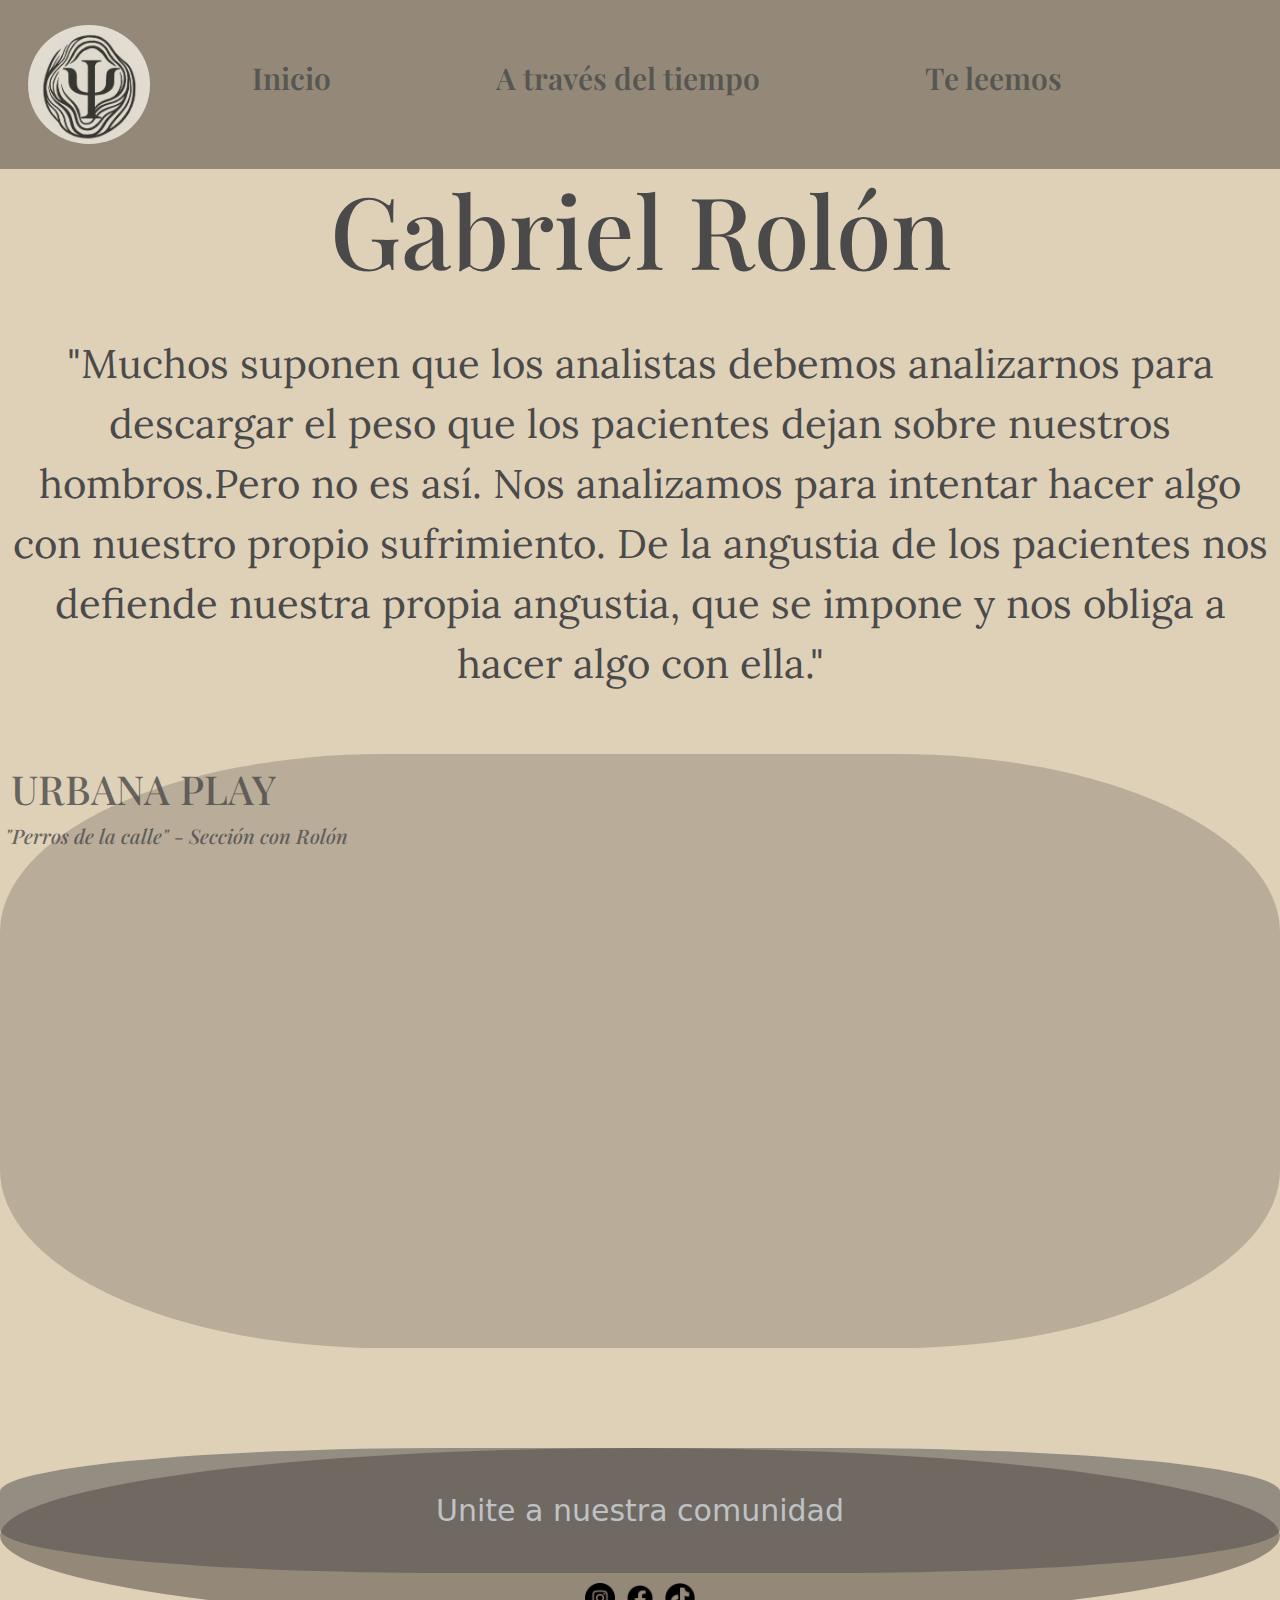
<file: index.html>
<!DOCTYPE html>
<html lang="en">
<head>
    <meta charset="UTF-8">
    <meta name="viewport" content="width=device-width, initial-scale=1.0">
    <title>Gabriel Rolón</title>
    <meta name="description" content="Sitio de Gabriel Rolón: psicología y psicoanálisis. Artículos, entrevistas y recursos para pensar la salud mental con claridad.">
    <!-- boostrap -->
    <link href="https://cdn.jsdelivr.net/npm/bootstrap@5.3.3/dist/css/bootstrap.min.css" rel="stylesheet">

    <!-- sass -->
    <link rel="stylesheet" href="./estilos/compilacionestilos.css">
</head> 
<body>
    <header class="encabezado">    
        <nav class="navbar navbar-expand-xl">
            <div class="container-fluid">
                <div class="logo">
                    <li>
                        <a href="./index.html"><img src="./Multimedia/logo.png" alt="logo"></a>
                    </li>
                </div>
                <!-- Botón hamburguesa -->
                <button class="navbar-toggler" type="button" data-bs-toggle="collapse" data-bs-target="#menuNav" aria-controls="menuNav" aria-expanded="false" aria-label="Toggle navigation">
                    <span class="navbar-toggler-icon"></span>
                </button>
                    <!-- Menú -->
                <div class="collapse navbar-collapse" id="menuNav">
                    <ul>
                        <div class="menu">
                            <li ><a href="./index.html">Inicio</a></li>
                            <li ><a href="./Paginas/Vida.html">A través del tiempo</a></li>
                            <li ><a href="./Paginas/Formu.html">Te leemos</a></li>
                        </div>
                    </ul>
                </div>
            </div>
        </nav>
    </header>

    <main> 
        <section class="presentacion"> <!--Presentacion con frase-->
            <h1>Gabriel Rolón</h1>
            <p class=>"Muchos suponen que los analistas debemos analizarnos para descargar el peso que los pacientes dejan sobre nuestros hombros.Pero no es así.
                Nos analizamos para intentar hacer algo con nuestro propio sufrimiento. De la angustia de los pacientes nos defiende nuestra propia angustia,
                que se impone y nos obliga a hacer algo con ella."
            </p>
        </section>
    <section class="videos">
                <div class="videosgrid">
                    <div class="titulo">
                         <h2>URBANA PLAY</h2>
                    </div>

                    <div class="subtitulo">
                        <h3>"Perros de la calle" - Sección con Rolón</h3>
                    </div>

                    <div class="video11">
                        <iframe src="https://www.youtube.com/embed/CwErpOpkEOg?si=8vXKGcOczXQAcQsW" title="YouTube video player" allowfullscreen></iframe>
                    </div>

                    <div class="video12">
                        <iframe src="https://www.youtube.com/embed/CwErpOpkEOg?si=8vXKGcOczXQAcQsW" title="YouTube video player" allowfullscreen></iframe>
                    </div>

                    <div class="video13">
                        <iframe src="https://www.youtube.com/embed/Uqgb-yXZWi8?si=SwheJ7OHn-9neakS" title="YouTube video player" allowfullscreen></iframe>
                    </div>

                    <div class="video21">
                        <iframe src="https://www.youtube.com/embed/dOvXlFxxUJs?si=6bKJIvUkeoixYXS2" title="YouTube video player" allowfullscreen></iframe>
                    </div>

                    <div class="video22">
                        <iframe src="https://www.youtube.com/embed/Jy2snQ_bmpI?si=QZ8IWLgfaWqi8C0D" title="YouTube video player" allowfullscreen></iframe>
                    </div>

                    <div class="video23">
                        <iframe src="https://www.youtube.com/embed/2hE84gY0TCk?si=rjyp1QRqSrfoC-8f" title="YouTube video player" allowfullscreen></iframe>
                    </div>
                </div>
    </section>

    </main>
    <footer>
        <!--boostrap JS-->
        <script src="https://cdn.jsdelivr.net/npm/bootstrap@5.3.3/dist/js/bootstrap.bundle.min.js"></script>
        <p class="pie">Unite a nuestra comunidad</p>
        <div class="redes">
            <a href="https://www.instagram.com/gabriel.rolon/" target="_blank"><img src="./Multimedia/instagram.png" alt="instagram"></a>
            <a href="https://www.facebook.com/gabrielrolonoficial" target="_blank"><img src="./Multimedia/Facebook.png" alt="facebook"></a>
            <a href="https://www.tiktok.com/@gabriel.rolon" target="_blank"><img src="./Multimedia/tiktok.png" alt="tiktok"></a>
        </div>
    </footer>
</body>
</html>
</file>
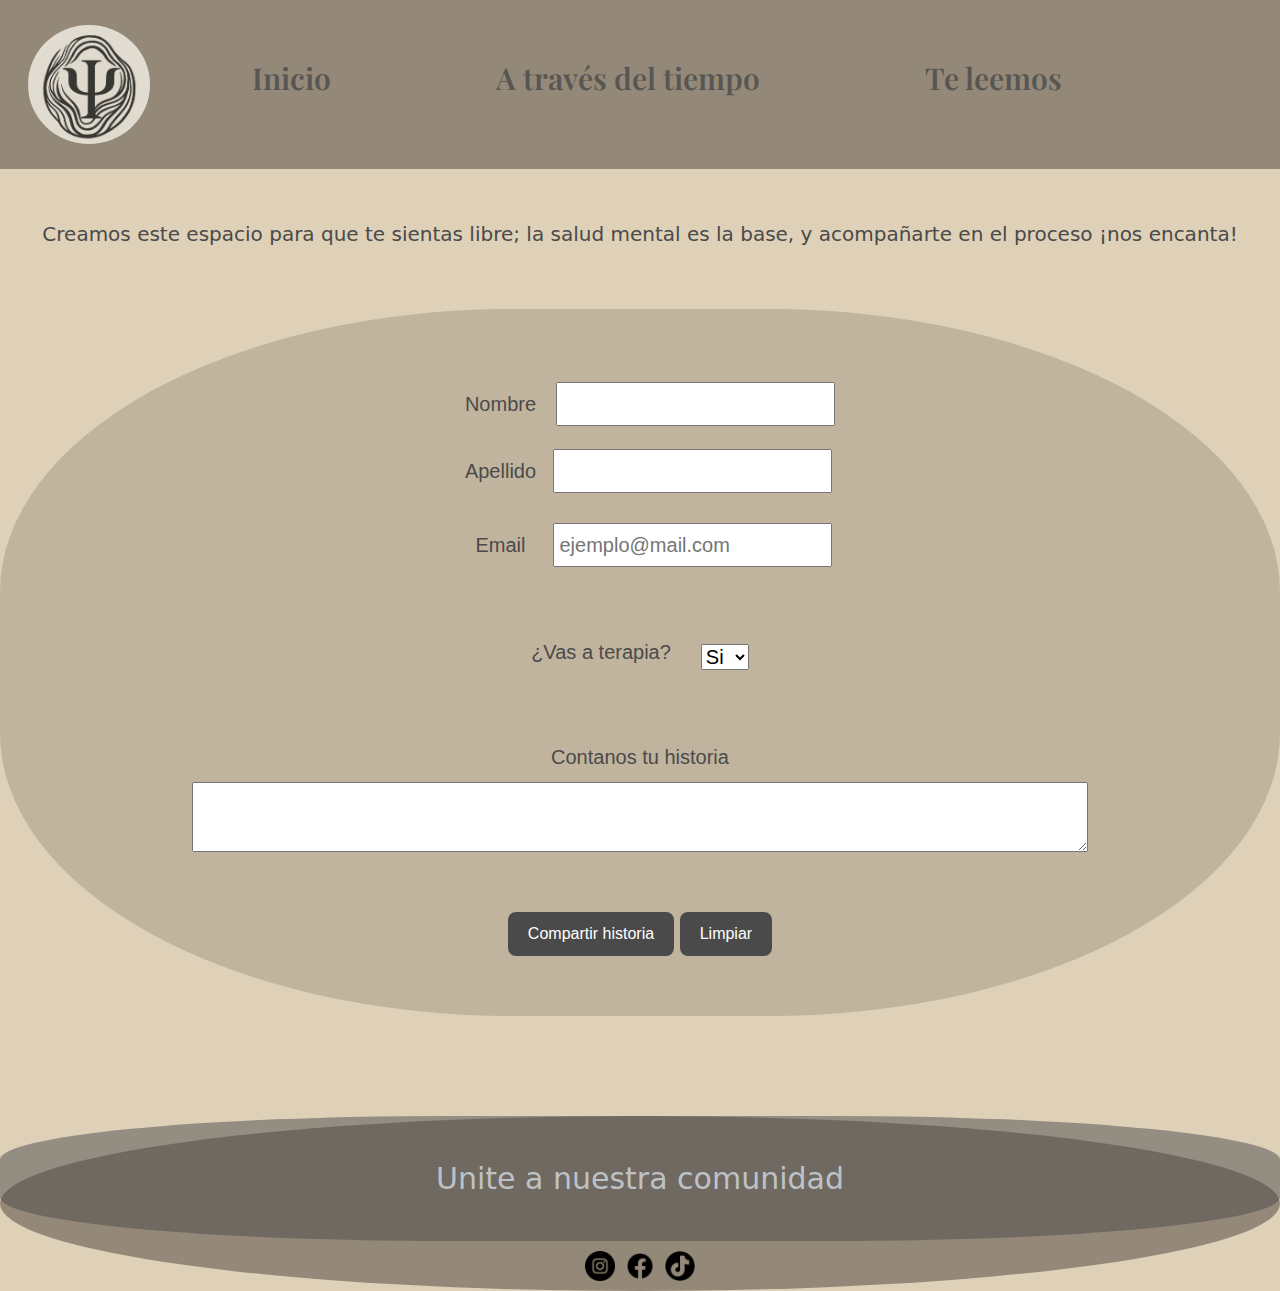
<file: Paginas/Formu.html>
<!DOCTYPE html>
<html lang="en">
<head>
    <meta charset="UTF-8">
    <meta name="viewport" content="width=device-width, initial-scale=1.0">
    <title>Gabriel Rolón</title>
    <meta name="description" content="Sitio de Gabriel Rolón: psicología y psicoanálisis. Artículos, entrevistas y recursos para pensar la salud mental con claridad.">
     <!-- boostrap -->
    <link href="https://cdn.jsdelivr.net/npm/bootstrap@5.3.3/dist/css/bootstrap.min.css" rel="stylesheet">
    <!-- sass -->
    <link rel="stylesheet" href="../estilos/compilacionestilos.css">
</head>
<body>
    <header class="encabezado">    
        <nav class="navbar navbar-expand-xl">
            <div class="container-fluid">
                <div class="logo">
                            <li>
                                <a href="../index.html"><img src="../Multimedia/logo.png" alt="logo"></a>
                            </li>
                        </div>
                <!-- Botón hamburguesa -->
                <button class="navbar-toggler" type="button" data-bs-toggle="collapse" data-bs-target="#menuNav" aria-controls="menuNav" aria-expanded="false" aria-label="Toggle navigation">
                    <span class="navbar-toggler-icon"></span>
                </button>
                    <!-- Menú -->
                <div class="collapse navbar-collapse" id="menuNav">
                    <ul>
                        <div class="menu">
                            <li ><a href="../index.html">Inicio</a></li>
                            <li ><a href="./Vida.html">A través del tiempo</a></li>
                            <li ><a href="./Formu.html">Te leemos</a></li>
                        </div>
                    </ul>
                </div>
            </div>
        </nav>
    </header>
    <main>
        <p>Creamos este espacio para que te sientas libre; la salud mental es la base, y acompañarte en el proceso ¡nos encanta! </p>

        <section class="formulario"><!--formulario-->
            <form class="camposform" action="">
                <div class="nombre">
                    <label for="nombre">Nombre</label>
                    <input type="text" name="" id="nombre" required>
                </div>
                
                <div class="apellido">
                    <label for="apellido">Apellido</label>
                    <input type="text" name="" id="apellido" required>
                </div>
                <div class="email">
                    <label for="email">Email</label>
                    <input type="email" name="" id="email" required placeholder="ejemplo@mail.com">
                </div>
                <div class="terapia">
                    <p class="terapiaparrafo">¿Vas a terapia?</p>
                    <select name="terapiaselect" id="" class="terapiaselect">
                            <option value="Si">Si</option>
                            <option value="No">No</option>
                    </select>
                </div>
                
                <div class="mensaje">
                    <label for="mensaje">Contanos tu historia</label>
                    <textarea name="" id="mensaje"></textarea>
                </div>
                
                <div class="boton">
                    <input type="Submit" value="Compartir historia" class="compartir">
                    <button type="reset" class="limpiar">Limpiar</button>
                </div>
            </form>
        </section>
    </main>
    <footer>
        <!--boostrap JS-->
        <script src="https://cdn.jsdelivr.net/npm/bootstrap@5.3.3/dist/js/bootstrap.bundle.min.js"></script>
        <p class="pie">Unite a nuestra comunidad</p>
        <div class="redes">
            <a href="https://www.instagram.com/gabriel.rolon/" target="_blank"><img src="../Multimedia/instagram.png" alt="instagram"></a>
            <a href="https://www.facebook.com/gabrielrolonoficial" target="_blank"><img src="../Multimedia/Facebook.png" alt="facebook"></a>
            <a href="https://www.tiktok.com/@gabriel.rolon" target="_blank"><img src="../Multimedia/tiktok.png" alt="tiktok"></a>
        </div>
    </footer>
</body>
</html>
</file>
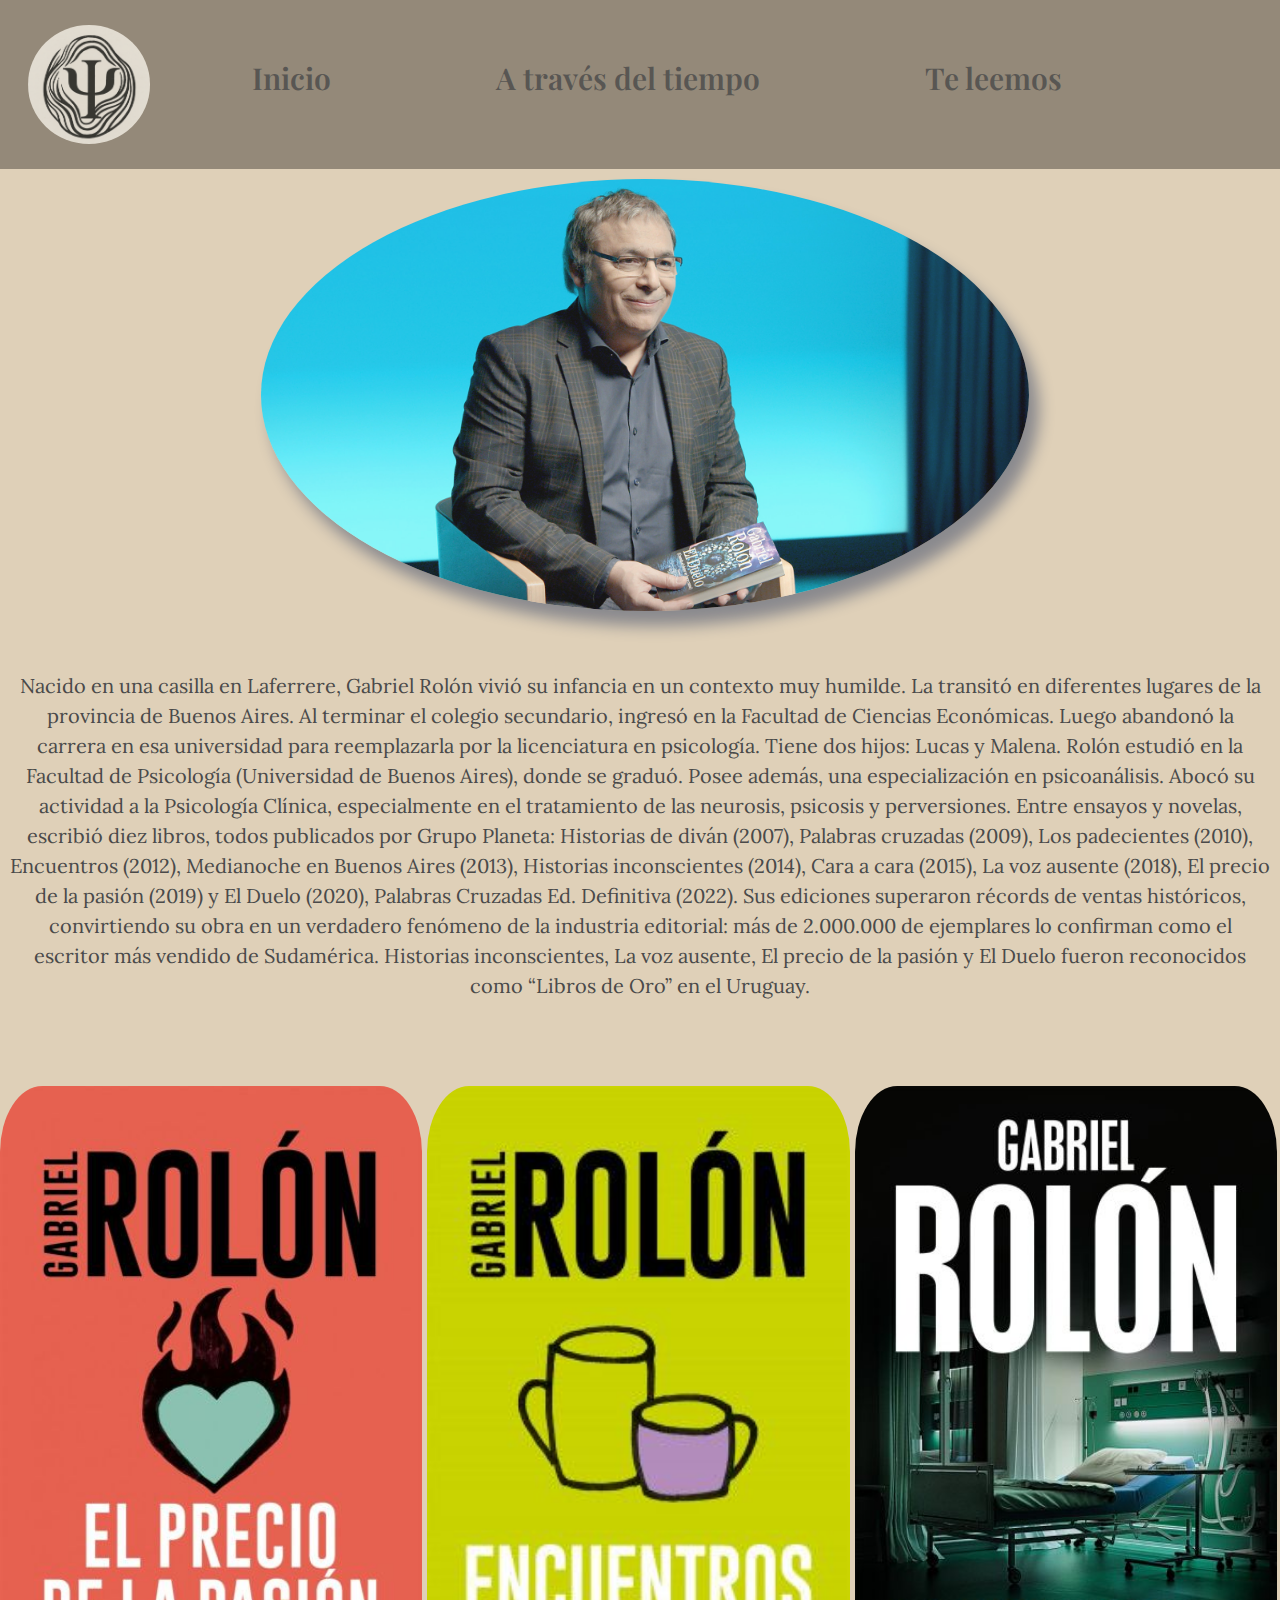
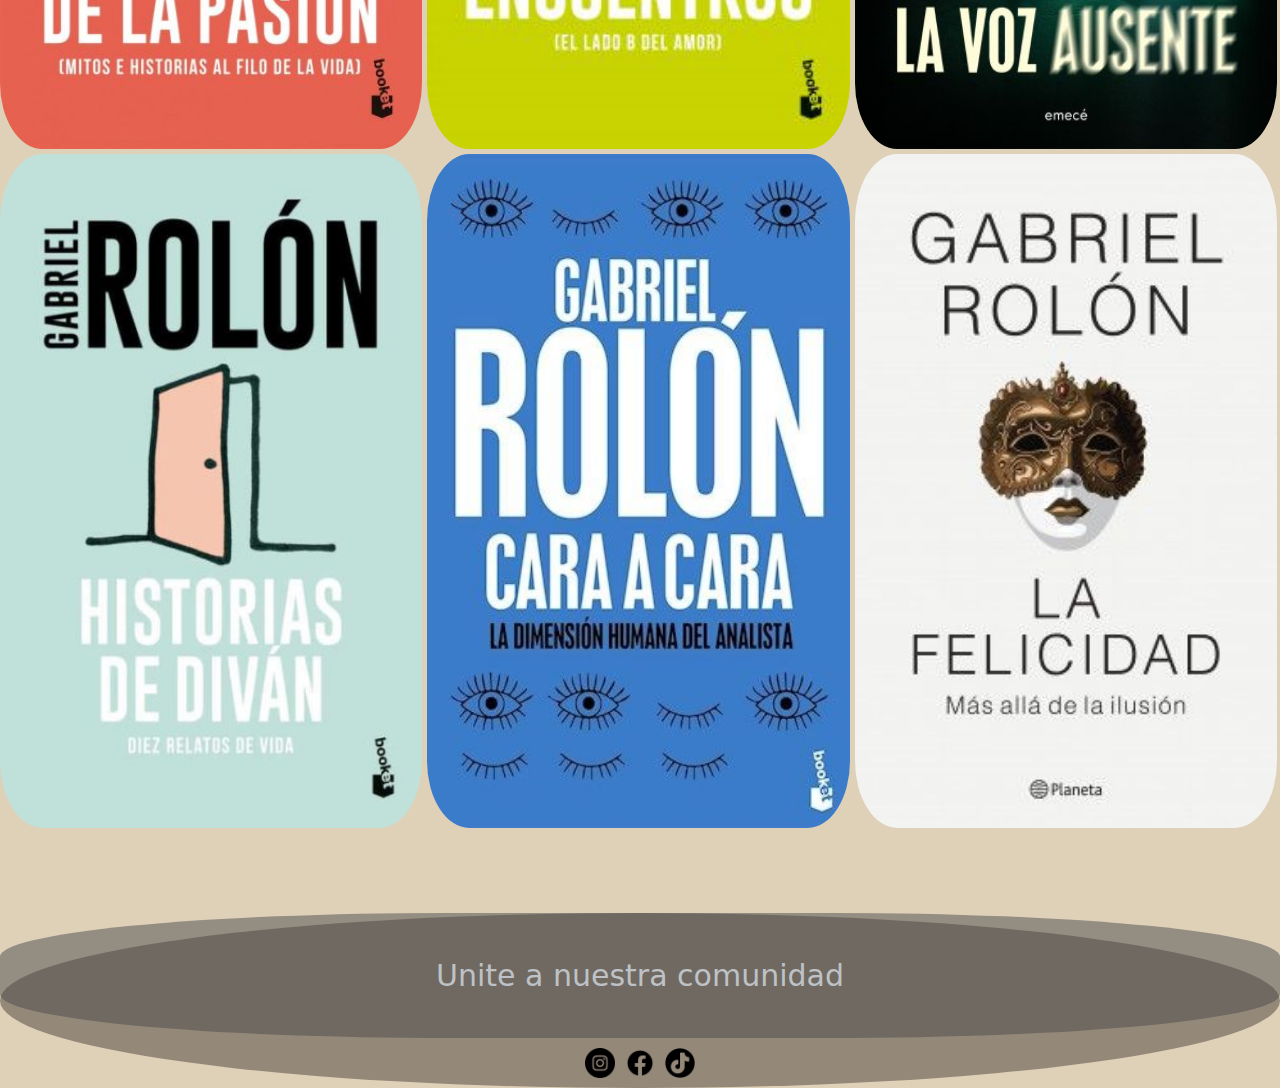
<file: Paginas/Vida.html>
<!DOCTYPE html>
<html lang="en">
<head>
    <meta charset="UTF-8">
    <meta name="viewport" content="width=device-width, initial-scale=1.0">
    <title>Gabriel Rolón</title>
    <meta name="description" content="Sitio de Gabriel Rolón: psicología y psicoanálisis. Artículos, entrevistas y recursos para pensar la salud mental con claridad.">
     <!-- boostrap -->
    <link href="https://cdn.jsdelivr.net/npm/bootstrap@5.3.3/dist/css/bootstrap.min.css" rel="stylesheet">
    <!-- sass -->
    <link rel="stylesheet" href="../estilos/compilacionestilos.css">
</head>
<body>
    <header class="encabezado">    
        <nav class="navbar navbar-expand-xl">
            <div class="container-fluid">
                <div class="logo">
                            <li>
                                <a href="../index.html"><img src="../Multimedia/logo.png" alt="logo"></a>
                            </li>
                        </div>
                <!-- Botón hamburguesa -->
                <button class="navbar-toggler" type="button" data-bs-toggle="collapse" data-bs-target="#menuNav" aria-controls="menuNav" aria-expanded="false" aria-label="Toggle navigation">
                    <span class="navbar-toggler-icon"></span>
                </button>
                    <!-- Menú -->
                <div class="collapse navbar-collapse" id="menuNav">
                    <ul>
                        <div class="menu">
                            <li ><a href="../index.html">Inicio</a></li>
                            <li ><a href="./Vida.html">A través del tiempo</a></li>
                            <li ><a href="./Formu.html">Te leemos</a></li>
                        </div>
                    </ul>
                </div>
            </div>
        </nav>
    </header>
    <main>
        <section class="bibliografia"><!--Resumen bibliografico-->
            <img src="../Multimedia/rolonvida.jpg" alt="">

            
            <p>
                Nacido en una casilla en Laferrere, Gabriel Rolón vivió su infancia en un contexto muy humilde. La transitó en diferentes lugares de la provincia de Buenos Aires. 
                Al terminar el colegio secundario, ingresó en la Facultad de Ciencias Económicas. 
                Luego abandonó la carrera en esa universidad para reemplazarla por la licenciatura en psicología.
                Tiene dos hijos: Lucas y Malena.
                Rolón estudió en la Facultad de Psicología (Universidad de Buenos Aires), donde se graduó. Posee además, una especialización en psicoanálisis. 
                Abocó su actividad a la Psicología Clínica, especialmente en el tratamiento de las neurosis, psicosis y perversiones.
                Entre ensayos y novelas, escribió diez libros, todos publicados por Grupo Planeta: Historias de diván (2007), Palabras cruzadas (2009), Los padecientes (2010), 
                Encuentros (2012), Medianoche en Buenos Aires (2013), Historias inconscientes (2014), Cara a cara (2015), La voz ausente (2018), El precio de la pasión (2019) y El Duelo (2020), 
                Palabras Cruzadas Ed. Definitiva (2022). Sus ediciones superaron récords de ventas históricos, convirtiendo su obra en un verdadero fenómeno de la industria editorial: 
                más de 2.000.000 de ejemplares lo confirman como el escritor más vendido de Sudamérica. Historias inconscientes, La voz ausente, El precio de la pasión y El Duelo fueron reconocidos como “Libros de Oro” en el Uruguay.
            </p>
        </section>

        <section class="libros"><!--Libros-->

            <div class="libro1">
                <a href="https://www.bookshop.com.uy/el-precio-de-la-pasion.html" target="_blank"><img src="../Multimedia/presiopasionbook.jpg" alt="El precio de la pasion"></a>
            </div>

            <div class="libro2">
                <a href="https://www.bookshop.com.uy/encuentros.html" target="_blank"><img src="../Multimedia/encuentrosbook.jpg" alt="Encuentros"></a>
            </div>

            <div class="libro3">
                <a href="https://www.bookshop.com.uy/la-voz-ausente.html" target="_blank"><img src="../Multimedia/vozbook.jpg" alt="La voz ausente"></a>
            </div>

            <div class="libro4">
                <a href="https://www.bookshop.com.uy/historias-inconscientes.html" target="_blank"><img src="../Multimedia/divanbook.png" alt="Historias inconscientes"></a>
            </div>

            <div class="libro5">
                <a href="https://www.bookshop.com.uy/cara-a-cara-2.html" target="_blank"><img src="../Multimedia/caraacarabook.png" alt="Cara a cara"></a>
            </div>

            <div class="libro6">
                <a href="https://www.bookshop.com.uy/la-felicidad-mas-alla-de-la-ilusion.html" target="_blank"><img src="../Multimedia/lafelicidadbook.jpg" alt="La felicidad"></a>
            </div>


        </section>
        
    </main>
    <footer>
        <!--boostrap JS-->
        <script src="https://cdn.jsdelivr.net/npm/bootstrap@5.3.3/dist/js/bootstrap.bundle.min.js"></script>
        <p class="pie">Unite a nuestra comunidad</p>
        <div class="redes">
            <a href="https://www.instagram.com/gabriel.rolon/" target="_blank"><img src="../Multimedia/instagram.png" alt="instagram"></a>
            <a href="https://www.facebook.com/gabrielrolonoficial" target="_blank"><img src="../Multimedia/Facebook.png" alt="facebook"></a>
            <a href="https://www.tiktok.com/@gabriel.rolon" target="_blank"><img src="../Multimedia/tiktok.png" alt="tiktok"></a>
        </div>
    </footer>
</body>
</html>
</file>
<file: estilos/compilacionestilos.css>
@charset "UTF-8";
@import url("https://fonts.googleapis.com/css2?family=Lora:ital,wght@0,400;0,700;1,400&family=Open+Sans:wght@400;600&family=Playfair+Display:wght@700&display=swap");
@import url('https://fonts.googleapis.com/css2?family=Montserrat:wght@400;600;700&display=swap" rel="stylesheet');
* {
  margin: 0px; /*para estas medidas es mejor usar px antes que porcentajes porque se usan valores mas chicos*/
  padding: 0px;
  box-sizing: border-box;
}

/*contenedor raíz de toda la página*/
html {
  /* font-size: 10px; osea que 1 rem = 10 px, puedo usar porcentaje 10px es 62,5% */
  font-size: 62.5%;
}

.encabezado {
  background-color: #948979;
  font-size: 3rem;
  width: 100%;
  padding: 20px;
}
.encabezado nav ul {
  list-style: none; /*Saco viñetas*/
  display: flex;
  flex-direction: row;
  justify-content: space-between;
  align-items: center;
  flex-wrap: wrap;
  width: 100%;
}
.encabezado nav ul .menu {
  width: 90%;
  display: flex;
  flex-direction: row;
  justify-content: space-around;
  align-items: end;
  opacity: 80%;
}
.encabezado nav ul a {
  text-decoration: none;
  color: #4a4a4a;
  font-family: "Playfair Display", serif;
  font-weight: 600;
}
.encabezado nav ul a:hover {
  text-decoration: underline;
}
.encabezado .logo {
  list-style: none;
  display: flex;
  flex-direction: row;
  justify-content: center;
  align-items: end;
  width: 10%;
}
.encabezado img {
  width: 100%;
  border-radius: 80%;
  opacity: 80%;
}
.encabezado img:hover {
  transform: rotateY(360deg);
  transition: transform 0.6s ease-in-out;
}
.encabezado a {
  text-decoration: none;
  color: #4a4a4a;
  font-family: "Playfair Display", serif;
  font-weight: 600;
}
.encabezado a:hover {
  text-decoration: underline;
}

footer {
  background-color: #948979;
  border-radius: 50%;
  padding-bottom: 1rem;
}
footer .pie {
  color: #bec2c6;
  font-size: 300%;
  text-align: center;
  margin-top: 10rem;
  background-color: rgba(74, 74, 74, 0.5);
  border-radius: 35%;
  padding-top: 4rem;
  padding-bottom: 4rem;
}
footer .redes {
  display: flex;
  justify-content: center;
  align-items: center;
  flex-direction: row;
  gap: 1rem;
  margin-top: 1rem;
}
footer .redes img {
  width: 30px;
  height: auto;
}

.presentacion {
  text-align: center;
  display: flex;
  justify-content: center;
  align-items: center;
  flex-direction: column;
}
.presentacion h1 {
  font-size: 10rem;
  text-align: center;
  font-family: "Playfair Display", serif;
  text-decoration: solid;
}
.presentacion p {
  font-size: 4rem;
  text-align: center;
  font-family: "Lora", serif;
  margin-top: 20px;
  margin-bottom: 20px;
  padding-bottom: 10px;
}

body {
  color: #4a4a4a;
}

body {
  background-color: #DFD0B8;
}

.videosgrid {
  margin-top: 30px;
  border-radius: 30%;
  background-color: rgba(148, 137, 121, 0.5);
  display: grid;
  grid-template-areas: "titulo1 titulo1 titulo1" "titulo2 titulo2 titulo2" "video11 video12 video13" "video21 video22 video23";
  grid-template-columns: 33% 33% 33%;
  grid-template-rows: auto auto auto auto;
  padding: 5px;
  font-family: "Playfair Display", serif;
}
.videosgrid h2 {
  opacity: 80%;
  font-size: 4rem;
}
.videosgrid h3 {
  opacity: 80%;
  font-size: 2rem;
  font-style: italic;
}
.videosgrid iframe {
  width: 100%;
  aspect-ratio: 16/9;
}
.videosgrid .titulo {
  padding: 6px;
  grid-area: titulo1;
}
.videosgrid .subtitulo {
  grid-area: titulo2;
}
.videosgrid .video11 {
  padding: 6px;
  grid-area: video11;
}
.videosgrid .video12 {
  padding: 6px;
  grid-area: video12;
}
.videosgrid .video13 {
  padding: 6px;
  grid-area: video13;
}
.videosgrid .video21 {
  padding: 6px;
  grid-area: video21;
}
.videosgrid .video22 {
  padding: 6px;
  grid-area: video22;
}
.videosgrid .video23 {
  padding: 6px;
  grid-area: video23;
}

.bibliografia {
  width: 100%;
  display: flex;
  flex-direction: column;
  justify-content: space-between;
  align-items: center;
}
.bibliografia p {
  font-family: "Lora", serif;
  font-size: 2rem;
  margin: 10px;
  text-align: center;
  margin-top: 10px;
  margin-bottom: 30px;
}
.bibliografia img {
  box-shadow: 10px 15px 15px rgb(130, 131, 138);
  margin-bottom: 30px;
  margin-top: 10px;
  margin-left: 10px;
  opacity: 90%;
  width: 60%;
  border-radius: 50%;
  align-items: center;
  align-content: center;
}

.libros {
  margin-top: 20px;
  max-width: 100%;
  display: grid;
  grid-template-areas: "libro1 libro2 libro3" "libro4 libro5 libro6";
  grid-template-columns: 33% 33% 33%;
  grid-template-rows: auto auto;
  gap: 5px;
}
.libros img {
  border-radius: 10%;
  margin-top: 15px;
  width: 100%;
  height: 100%;
}
.libros .libro1 {
  grid-area: libro1;
}
.libros .libro1:hover {
  transform: rotateY(360deg);
  transition: transform 0.6s ease-in-out;
}
.libros .libro2 {
  grid-area: libro2;
}
.libros .libro2:hover {
  transform: rotateY(360deg);
  transition: transform 0.6s ease-in-out;
}
.libros .libro3 {
  grid-area: libro3;
}
.libros .libro3:hover {
  transform: rotateY(360deg);
  transition: transform 0.6s ease-in-out;
}
.libros .libro4 {
  grid-area: libro4;
}
.libros .libro4:hover {
  transform: rotateY(360deg);
  transition: transform 0.6s ease-in-out;
}
.libros .libro5 {
  grid-area: libro5;
}
.libros .libro5:hover {
  transform: rotateY(360deg);
  transition: transform 0.6s ease-in-out;
}
.libros .libro6 {
  grid-area: libro6;
}
.libros .libro6:hover {
  transform: rotateY(360deg);
  transition: transform 0.6s ease-in-out;
}

main p {
  font-size: 2rem;
  text-align: center;
  padding-bottom: 2rem;
  padding-top: 2rem;
  margin-bottom: 4rem;
  margin-top: 3rem;
}
main .formulario {
  font-family: "Poiret One", sans-serif;
}
main .formulario .camposform {
  font-size: 2rem;
  display: flex;
  justify-content: center;
  align-items: center;
  flex-direction: column;
  padding-top: 6rem;
  padding-bottom: 6rem;
  background-color: rgba(148, 137, 121, 0.4);
  border-radius: 40%;
}

.nombre {
  display: flex;
  flex-direction: row;
  justify-content: center;
  align-items: center;
}
.nombre input {
  padding: 0.5rem;
}
.nombre label {
  margin: 2rem;
}

.apellido {
  display: flex;
  flex-direction: row;
  justify-content: center;
  align-items: center;
}
.apellido input {
  padding: 0.5rem;
}
.apellido label {
  margin: 1.7rem;
}

.email {
  display: flex;
  flex-direction: row;
  justify-content: center;
  align-items: center;
}
.email input {
  padding: 0.5rem;
}
.email label {
  margin: 2.7rem;
}

.terapia {
  padding-left: 5rem;
  padding-right: 5rem;
  display: flex;
  flex-direction: row;
  align-items: center;
}
.terapia p {
  font-size: 2rem;
  font-family: "Poiret One", sans-serif;
  margin-right: 3rem;
}
.terapia select {
  font-size: 2rem;
}

.mensaje {
  width: 100%;
  padding-bottom: 5rem;
  display: flex;
  flex-direction: column;
  justify-content: center;
  align-items: center;
}
.mensaje label {
  font-size: 2rem;
  margin-top: 1.5rem;
  display: block;
}
.mensaje textarea {
  padding: 1rem;
  margin-bottom: 1rem;
  margin-top: 1rem;
  font-size: 1.6rem;
  width: 70%;
  height: 100%;
}

/*Boton FORMULARIO*/
.compartir {
  background-color: #4a4a4a;
  color: #ffffff;
  padding: 1rem 2rem;
  font-size: 1.6rem;
  border: none;
  border-radius: 8px;
}
.compartir:hover {
  background-color: rgba(148, 137, 121, 0.4);
}

.limpiar {
  background-color: #4a4a4a;
  color: #ffffff;
  padding: 1rem 2rem;
  font-size: 1.6rem;
  border: none;
  border-radius: 8px;
}
.limpiar:hover {
  background-color: rgba(148, 137, 121, 0.4);
}

/*Celulares*/
@media (max-width: 767.98px) {
  .collapse.show .menu {
    flex-direction: column;
    width: 100%;
    gap: 5px;
  }
  nav a {
    font-size: 2rem;
  }
  .logo {
    width: 100%;
    height: 100%;
    list-style: none;
  }
  .logo img {
    width: 100%;
  }
  /* Achico tamaño de letras*/
  h1 {
    font-size: 4rem;
  }
  .videos h2 {
    font-size: 2rem;
  }
  .videos h3 {
    font-size: 1rem;
  }
  .presentacion p {
    font-size: 1.6rem;
  }
  /* VIDEOS: 1 */
  .videosgrid {
    padding-top: 10px;
    grid-template-columns: 100%;
    grid-template-areas: "titulo1" "titulo2" "video11" "video12" "video13" "video21" "video22" "video23";
  }
  /* LIBROS */
  .libros {
    grid-template-columns: 1fr;
    grid-template-areas: "libro1" "libro2" "libro3" "libro4" "libro5" "libro6";
  }
  /* FORMULARIO */
  .mensaje {
    width: 100%;
  }
  .camposform {
    padding: 2rem 1rem;
  }
  .nombre, .apellido, .email, .terapia .terapiaselect {
    flex-direction: column;
    align-items: flex-start;
    justify-content: center;
  }
  .terapia {
    padding-top: 2rem;
  }
  .terapiaparrafo {
    margin-bottom: 1rem;
  }
}

/*# sourceMappingURL=compilacionestilos.css.map */
</file>
